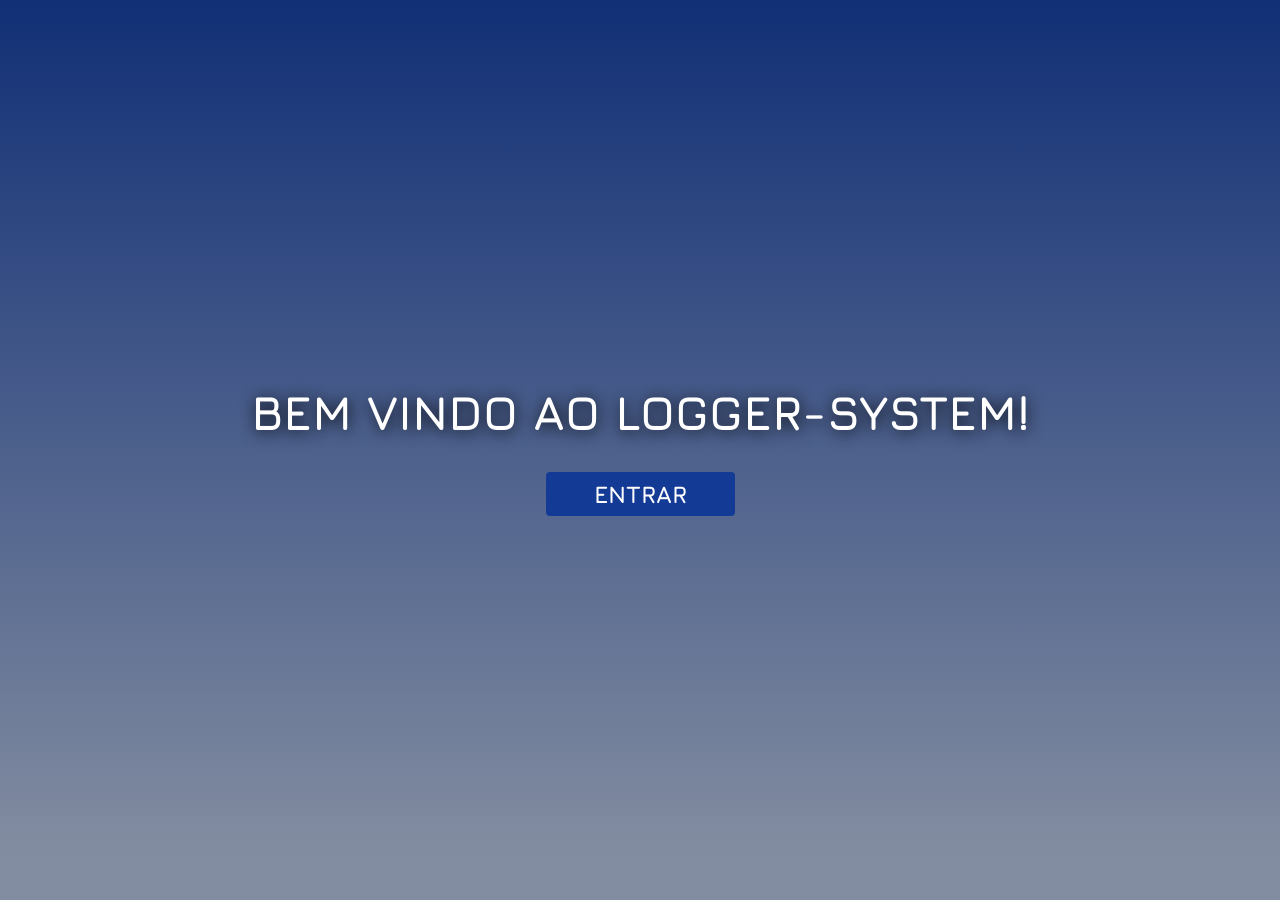
<file: index.html>
<!DOCTYPE html>
<html lang="pt-">
<head>
    <meta charset="UTF-8">
    <meta name="viewport" content="width=device-width, initial-scale=1.0">
    <link rel="stylesheet" href="./src/styles/index.css" />
    <title>logger-system</title>
</head>
<body>
    <h1>Bem vindo ao logger-system!</h1>
    <button>Entrar</button>
    <script src="./src/scripts/index.js"></script>
</body>
</html>
</file>
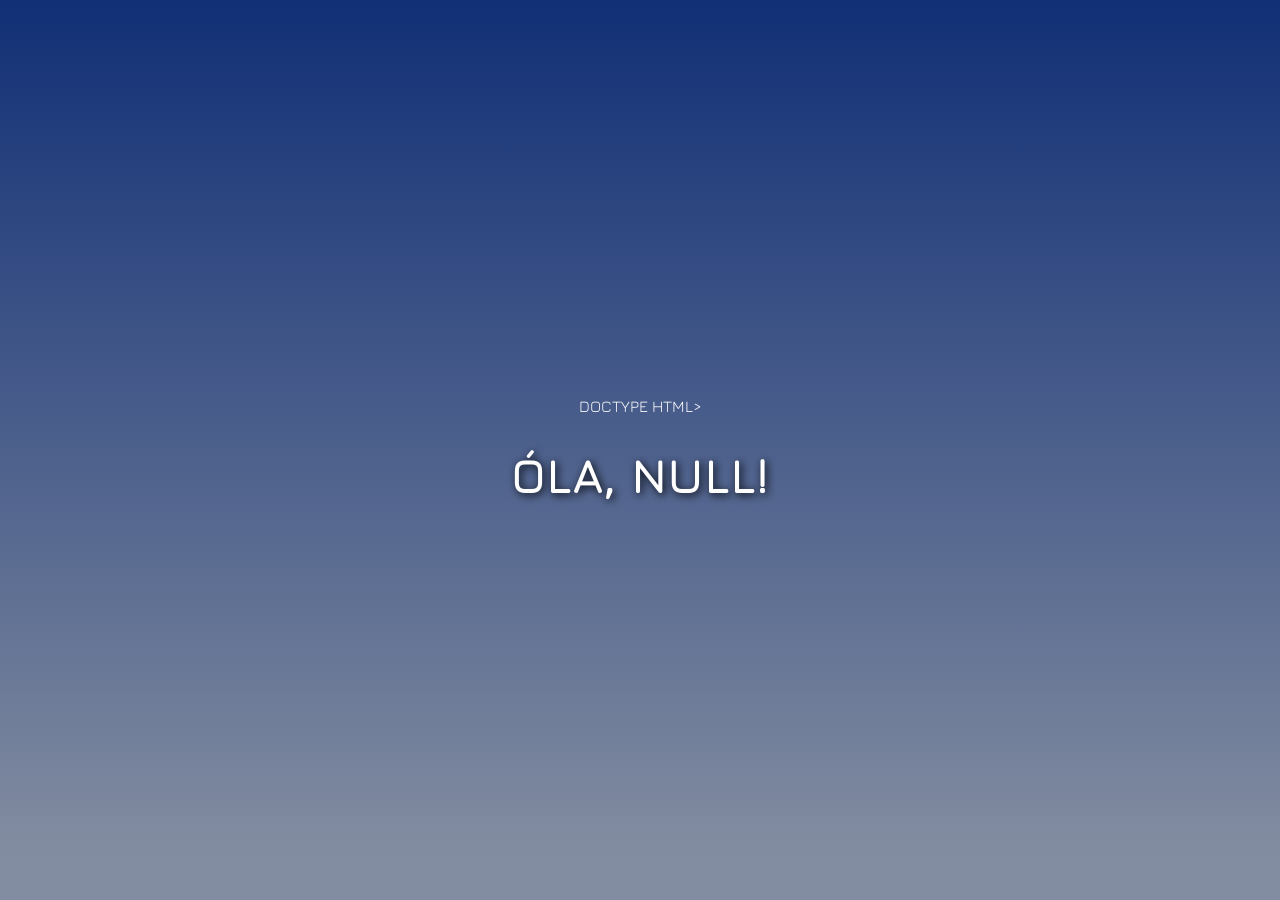
<file: src/pages/home.html>
doctype html>

<html lang="pt-br">
  <head>
    <meta charset="utf-8" />
    <meta
      name="viewport"
      content="width=device-width, initial-scale=1.0"
    />
    <link
      rel="stylesheet"
      href="../styles/form.css"
    />
    <title>Página inicial</title>
  </head>
  <body>
    <h1></h1>
    <script src="../scripts/home.js"></script>
    
  </body>
</html>
</file>
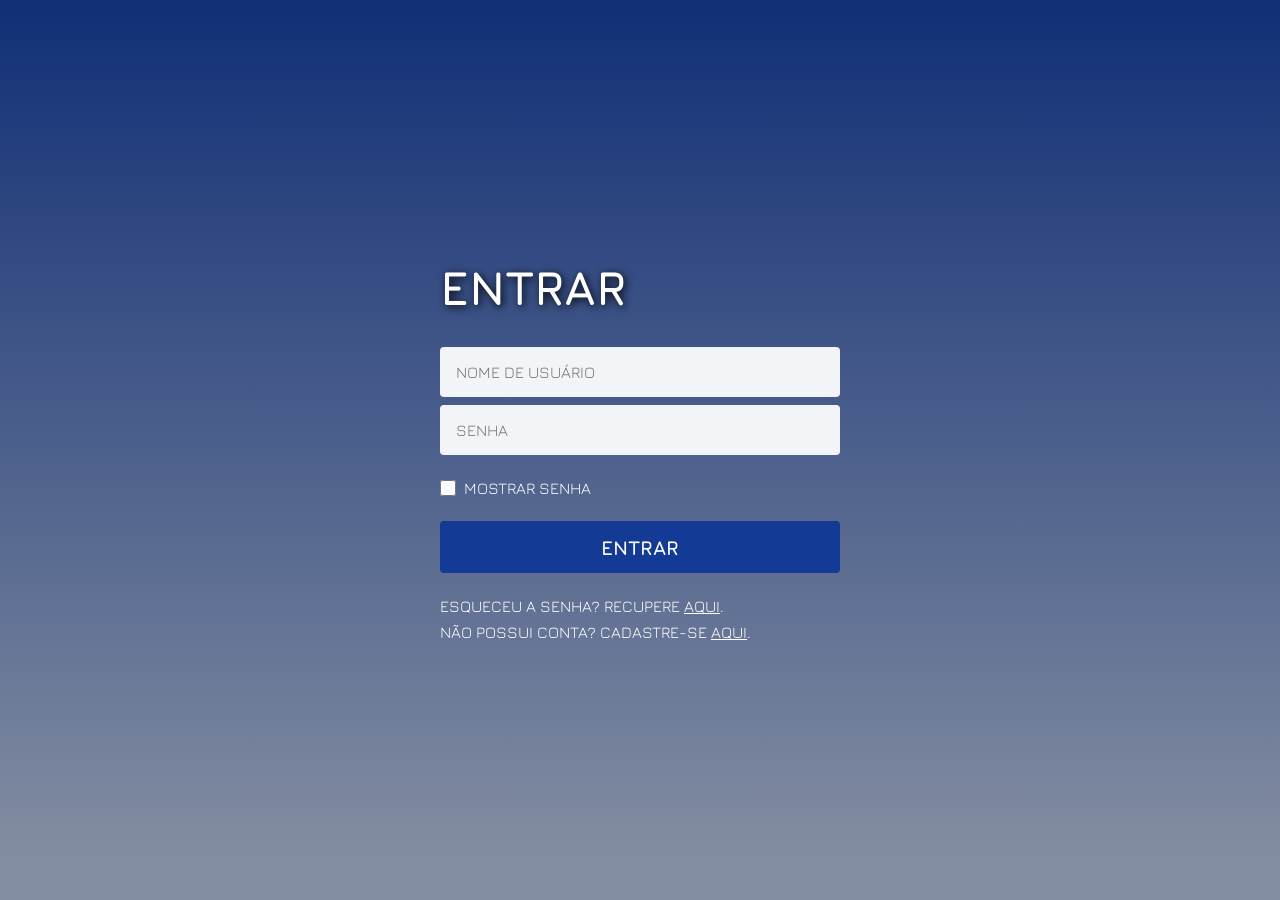
<file: src/pages/login.html>
<!doctype html>

<html lang="pt-br">
  <head>
    <meta charset="utf-8" />
    <meta
      name="viewport"
      content="width=device-width, initial-scale=1.0"
    />
    <link
      rel="stylesheet"
      href="../styles/form.css"
    />
    <title>Entrar</title>
  </head>
  <body>
    <form>
      <h1>entrar</h1>
      <div class="inputs">
        <input
          id="username-login"
          type="text"
          placeholder="nome de usuário"
        />
        <input
          id="password-login"
          type="password"
          placeholder="senha"
        />
      </div>
      <div class="show">
        <input
          id="checkbox-login"
          type="checkbox"
        />
        <label for="checkbox-login">mostrar senha</label>
      </div>
      <button id="button-login">entrar</button>
      <div class="recovery">
        <small>esqueceu a senha? recupere <a href="./recovery.html">aqui</a>.</small>
        <small>não possui conta? cadastre-se <a href="./register.html">aqui</a>.</small>
      </div>
    </form>
    <script src="../scripts/login.js"></script>
  </body>
</html>
</file>
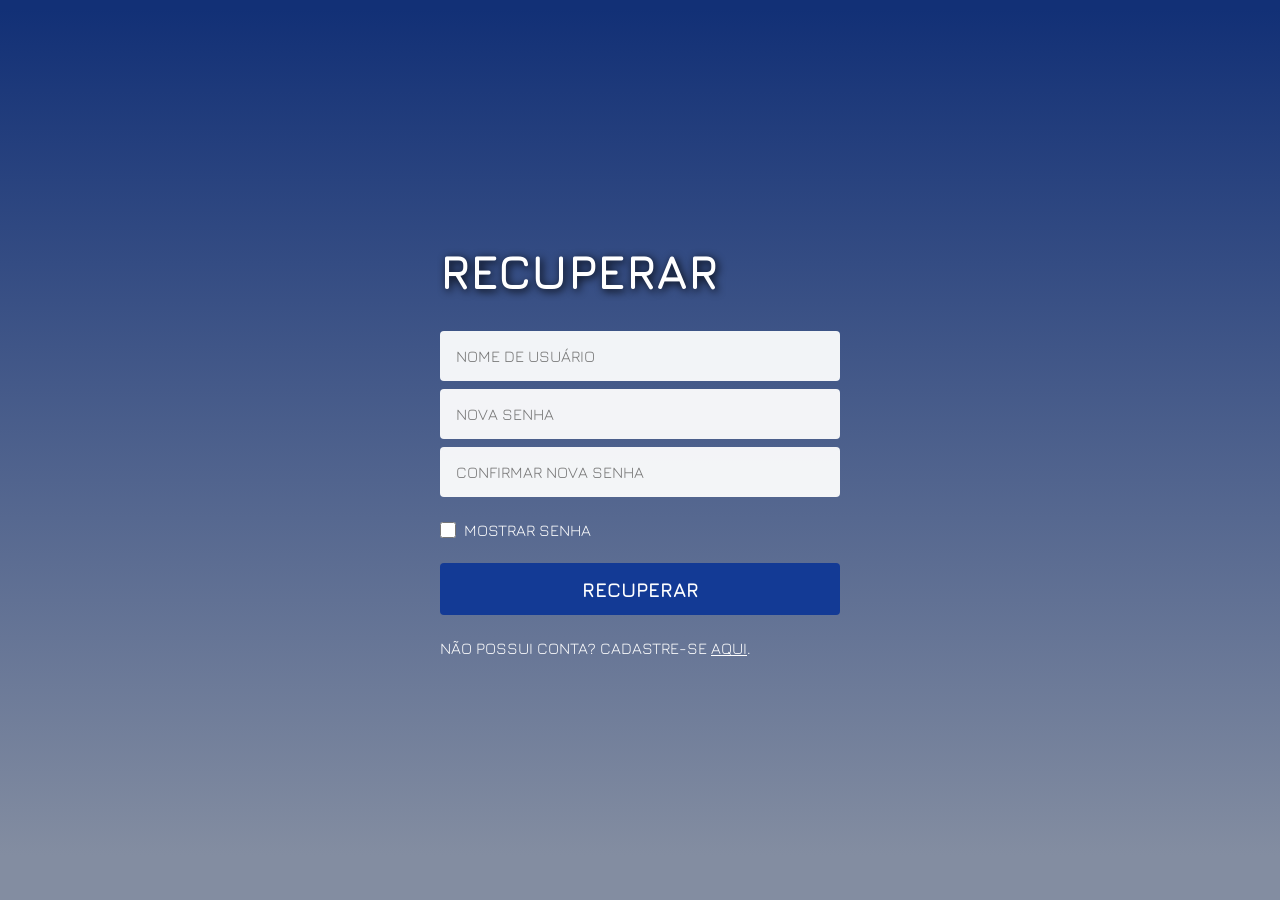
<file: src/pages/recovery.html>
<!doctype html>

<html lang="pt-br">
  <head>
    <meta charset="utf-8" />
    <meta
      name="viewport"
      content="width=device-width, initial-scale=1.0"
    />
    <link
      rel="stylesheet"
      href="../styles/form.css"
    />
    <title>recuperar</title>
  </head>
  <body>
    <form>
      <h1>recuperar</h1>
      <div class="inputs">
        <input
          id="username-recovery"
          type="text"
          placeholder="nome de usuário"
        />
        <input
          id="new-password-recovery"
          type="password"
          placeholder="nova senha"
        />
        <input
          id="confirm-new-password-recovery"
          type="password"
          placeholder="confirmar nova senha"
        />
      </div>
      <div class="show">
        <input
          id="checkbox-recovery"
          type="checkbox"
        />
        <label for="checkbox-recovery">mostrar senha</label>
      </div>
      <button id="button-recovery">recuperar</button>
      <div class="recovery">
        <small>não possui conta? cadastre-se <a href="./register.html">aqui</a>.</small>
      </div>
    </form>
    <script src="../scripts/recovery.js"></script>
  </body>
</html>
</file>
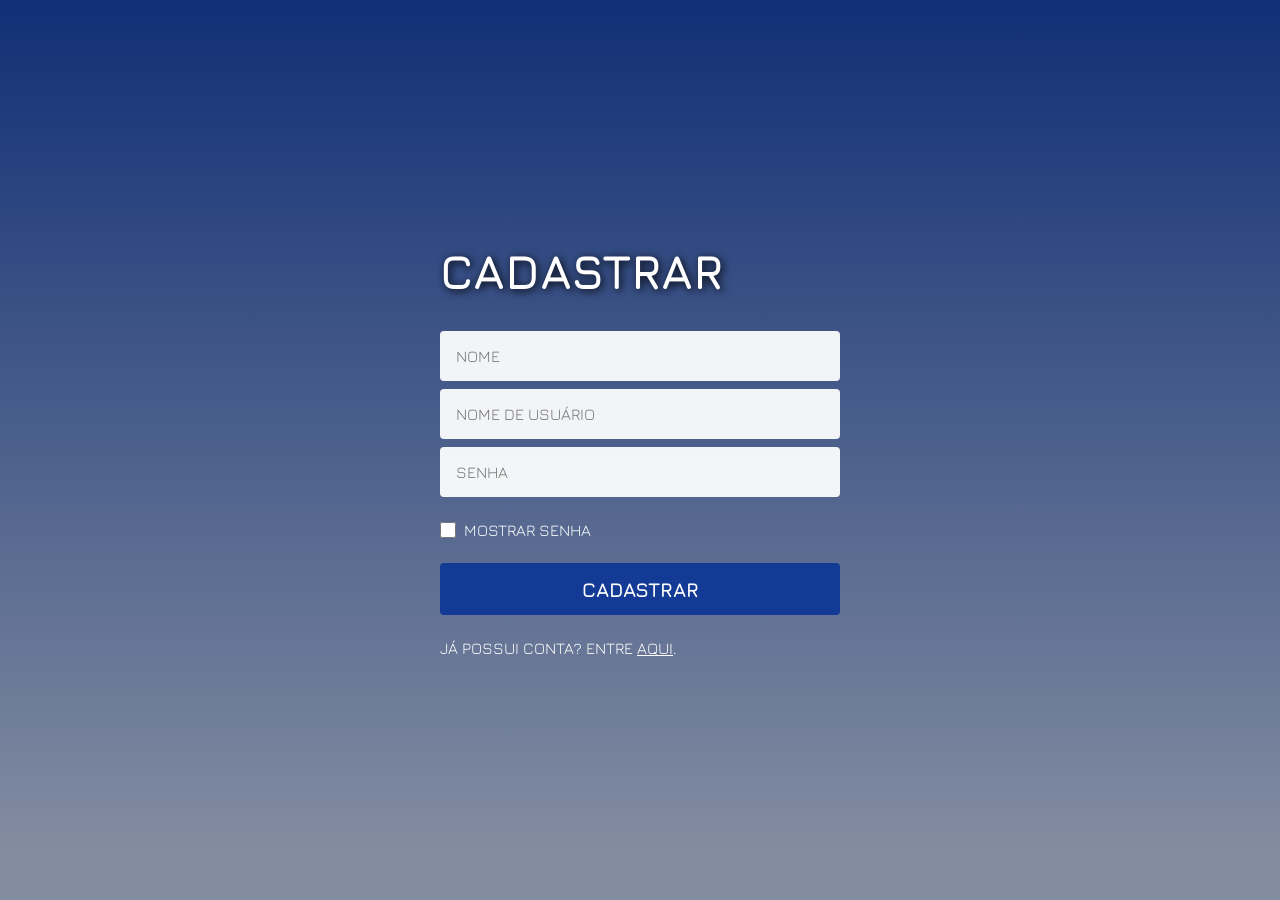
<file: src/pages/register.html>
<!doctype html>

<html lang="pt-br">
  <head>
    <meta charset="utf-8" />
    <meta
      name="viewport"
      content="width=device-width, initial-scale=1.0"
    />
    <link
      rel="stylesheet"
      href="../styles/form.css"
    />
    <title>Cadastrar</title>
  </head>
  <body>
    <form>
      <h1>Cadastrar</h1>
      <div class="inputs">
        <input
          id="name-register"
          type="text"
          placeholder="nome"
        />
        <input
          id="username-register"
          type="text"
          placeholder="nome de usuário"
        />
        <input
          id="password-register"
          type="password"
          placeholder="senha"
        />
      </div>
      <div class="show">
        <input
          id="checkbox-register"
          type="checkbox"
        />
        <label for="checkbox-register">mostrar senha</label>
      </div>
      <button id="button-register">cadastrar</button>
      <div class="recovery">
        <small>já possui conta? Entre <a href="./login.html">aqui</a>.</small>
      </div>
    </form>
    <script src="../scripts/register.js"></script>
  </body>
</html>
</file>
<file: src/styles/index.css>
@import url('https://fonts.googleapis.com/css2?family=Jura:wght@300..700&display=swap');

* {
  margin: 0;
  padding: 0;
  box-sizing: border-box;
  font-family: 'Jura', sans-serif;
  text-transform: uppercase;
  color: #FFF;
}

html, body {
  height: 100%;
}

body {
  display: flex;
  flex-direction: column;
  justify-content: center;
  align-items: center;
  gap: 2rem;
  background: linear-gradient(0deg, #838DA1 5%, #123076 99%);

  h1 {
    font-size: 3rem;
    text-shadow: 0.1rem 0.1rem 1rem #000;
  }

  h2 {
    text-shadow: 0.1rem 0.1rem 1rem #000;
  }

  button {
    font-size: 1.5rem;
    font-weight: 700;
    padding: .5rem 3rem;
    border: none;
    border-radius: .25rem;
    background-color: #133A95;
    color: #FFF;
    cursor: pointer;
    transition: .2s;

    &:hover {
      background-color: #0F2D72;
    }
  }

}
</file>
<file: src/styles/form.css>
@import url('https://fonts.googleapis.com/css2?family=Jura:wght@300..700&display=swap');

* {
  margin: 0;
  padding: 0;
  box-sizing: border-box;
  font-family: 'Jura', sans-serif;
  text-transform: uppercase;
  color: #FFF;
}

html, body {
  height: 100%;
}

body {
  display: flex;
  flex-direction: column;
  justify-content: center;
  align-items: center;
  gap: 2rem;
  background: linear-gradient(0deg, #838DA1 5%, #123076 99%);
}

body h1 {
  font-size: 3rem;
  text-shadow: 0.1rem 0.1rem 0.5rem #000;
}

body button {
  background-color: #133A95;
  padding: 0.5rem 3rem;
  font-size: 1.5rem;
  font-weight: 700;
  border: none;
  border-radius: 0.25rem;
  cursor: pointer;
  transition: 0.15s;
}

body button:hover {
  background-color: #0F2D72;
}

/* FORM */

form {
  width: 25rem;
  display: flex;
  flex-direction: column;
  gap: 1.5rem;
}

form .inputs input {
  width: 100%;
  font-size: 1rem;
  padding: 1rem;
  background-color: #FFFE;
  color: #000;
  outline: none;
  border: none;
  border-radius: 0.25rem;
  margin-top: 0.5rem;
}

form .show {
  display: flex;
  align-items: center;
  gap: 0.5rem;
}

form .show input {
  width: 1rem;
  height: 1rem;
  cursor: pointer;
}

form .show input:checked {
  accent-color: #133A95;
}

form button {
  font-size: 1.25rem;
  padding: 0.9rem 0;
}

form .recovery {
  display: flex;
  flex-direction: column;
  gap: 0.5rem;
}

form .recovery small {
  font-size: 1rem;
}
</file>
